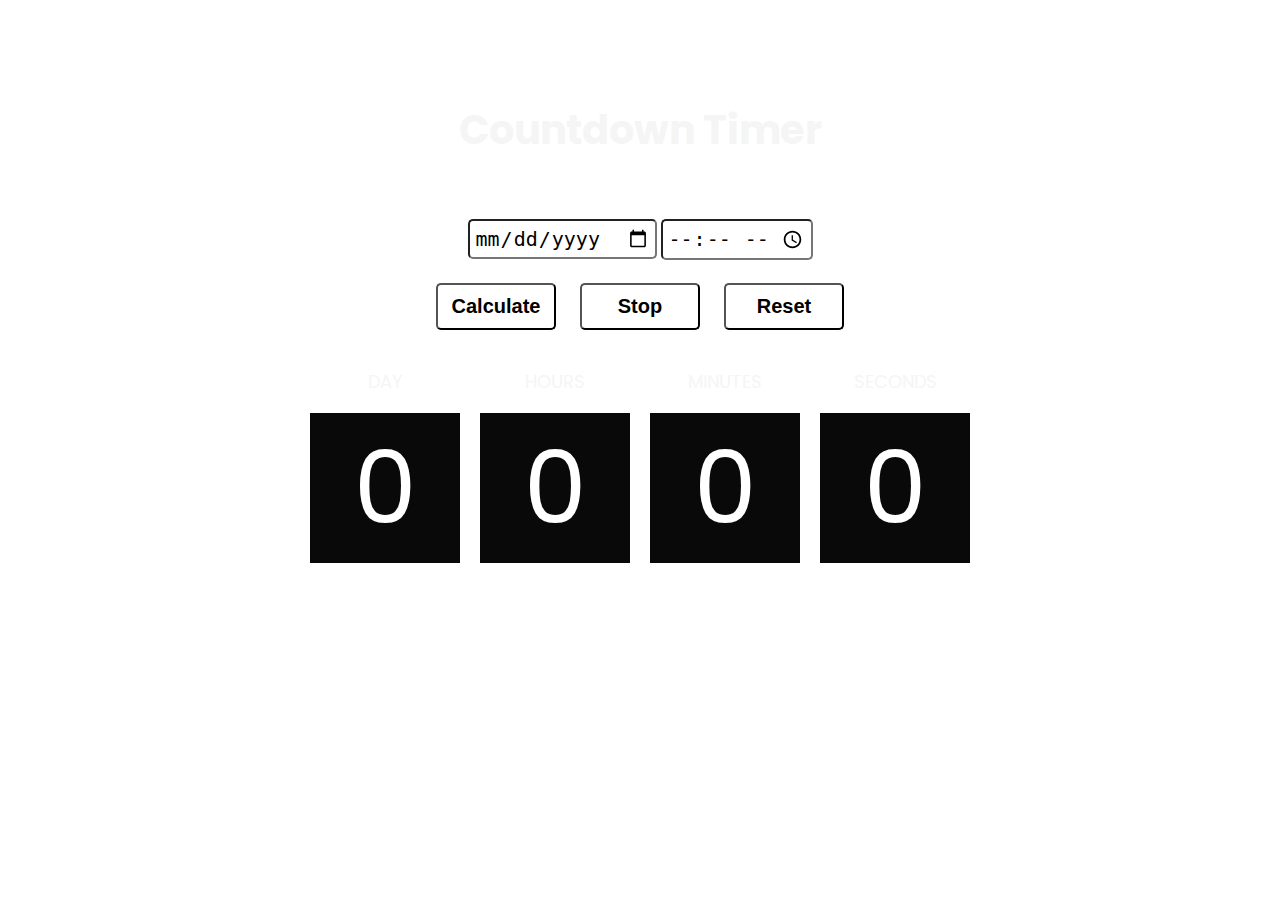
<file: CountDown-Timer/index.html>
<!DOCTYPE html>
<html lang="en">

<head>
    <meta charset="UTF-8">
    <meta name="viewport" content="width=device-width, initial-scale=1.0">
    <link rel="stylesheet" href="style.css">
    <title>Countdown Timer</title>
</head>

<body>
    <h1>Countdown Timer</h1>
    <table>
        <thead>
            <tr>
                <th>Enter Date</th>
                <th>Enter Time</th>
            </tr>
        </thead>
        <tbody>
            <tr>
                <td><input type="date" id="date"></td>
                <td><input type="time" id="time"></td>
            </tr>
        </tbody>
    </table>
    <button id="calculate">Calculate</button>
    <button id="stop">Stop</button>
    <button id="reset">Reset</button>

    <div class="countdown">
        <div>
            <p class="heading">DAY</p>
            <div class="time" id="countdown-days">0</div>
        </div>
        <div>
            <p class="heading">HOURS</p>
            <div class="time" id="countdown-hours">0</div>
        </div>
        <div>
            <p class="heading">MINUTES</p>
            <div class="time" id="countdown-minutes">0</div>
        </div>
        <div>
            <p class="heading">SECONDS</p>
            <div class="time" id="countdown-seconds">0</div>
        </div>
    </div>

    <script src="index.js"></script>
</body>

</html>
</file>
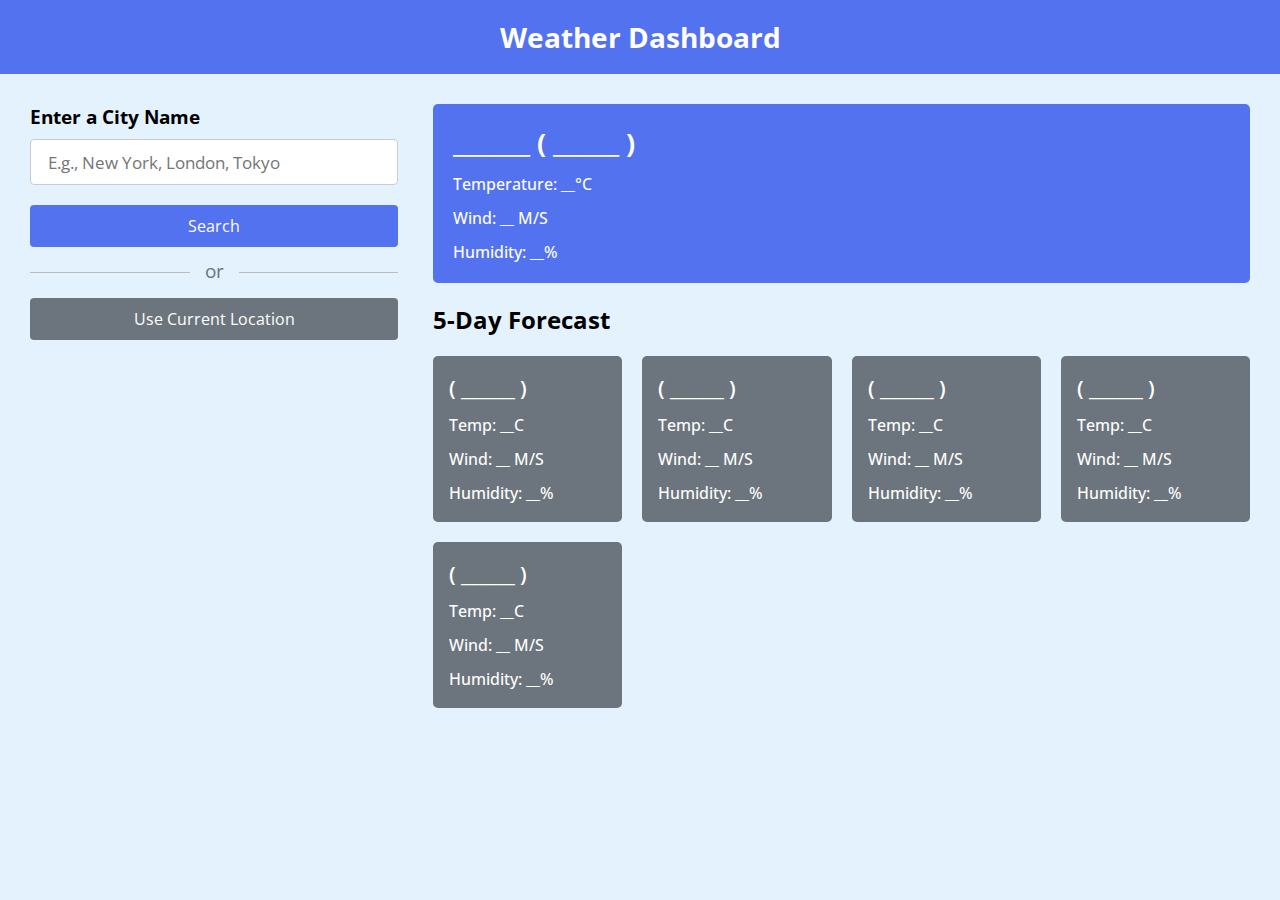
<file: Weather App/index.html>
<!doctype html>
<html lang="en">

<head>
    <meta charset="utf-8">
    <meta name="viewport" content="width=device-width, initial-scale=1">
    <link rel="stylesheet" href="style.css">
    <title>Weather App</title>
</head>

<body>
    <h1>Weather Dashboard</h1>
    <div class="container">
        <div class="weather-input">
            <h3>Enter a City Name</h3>
            <input class="city-input" type="text" placeholder="E.g., New York, London, Tokyo">
            <button class="search-btn">Search</button>
            <div class="separator"></div>
            <button class="location-btn">Use Current Location</button>
        </div>
        <div class="weather-data">
            <div class="current-weather">
                <div class="details">
                    <h2>_______ ( ______ )</h2>
                    <h6>Temperature: __°C</h6>
                    <h6>Wind: __ M/S</h6>
                    <h6>Humidity: __%</h6>
                </div>
            </div>
            <div class="days-forecast">
                <h2>5-Day Forecast</h2>
                <ul class="weather-cards">
                    <li class="card">
                        <h3>( ______ )</h3>
                        <h6>Temp: __C</h6>
                        <h6>Wind: __ M/S</h6>
                        <h6>Humidity: __%</h6>
                    </li>
                    <li class="card">
                        <h3>( ______ )</h3>
                        <h6>Temp: __C</h6>
                        <h6>Wind: __ M/S</h6>
                        <h6>Humidity: __%</h6>
                    </li>
                    <li class="card">
                        <h3>( ______ )</h3>
                        <h6>Temp: __C</h6>
                        <h6>Wind: __ M/S</h6>
                        <h6>Humidity: __%</h6>
                    </li>
                    <li class="card">
                        <h3>( ______ )</h3>
                        <h6>Temp: __C</h6>
                        <h6>Wind: __ M/S</h6>
                        <h6>Humidity: __%</h6>
                    </li>
                    <li class="card">
                        <h3>( ______ )</h3>
                        <h6>Temp: __C</h6>
                        <h6>Wind: __ M/S</h6>
                        <h6>Humidity: __%</h6>
                    </li>
                </ul>
            </div>
        </div>
    </div>
    <script src="index.js"></script>

</body>

</html>
</file>
<file: CountDown-Timer/style.css>
@import url('https://fonts.googleapis.com/css2?family=Poppins&display=swap');

body {
    text-align: center;
    background-image: url("https://c1.wallpaperflare.com/preview/166/278/372/technology-time-clocks-vintage.jpg");
    background-size: cover;
    background-repeat: no-repeat;
    font-family: 'Poppins', sans-serif;
    margin-top: 100px;
}

h1 {
    color: #F5F5F5;
    font-size: 40px;
}

table {
    margin: auto;
}

th {
    color: #FFFFFF;
}

input {
    font-size: 20px;
    padding: 5px;
    border-radius: 5px;
}

button {
    min-width: 120px;
    margin: 20px 10px;
    padding: 10px;
    font-size: 20px;
    background-color: #FFFFFF;
    border-radius: 5px;
    font-weight: 600;
}

button:hover {
    background-color: #090909;
    color: #F5F5F5;
    border: none;
}

.countdown {
    display: flex;
    justify-content: center;
}

.heading {
    color: #F5F5F5;
    font-size: 18px;
    text-transform: uppercase;
}

.time {
    background-color: #090909;
    color: #FFFFFF;
    font-size: 100px;
    width: 150px;
    margin: 0 10px;
}
</file>
<file: Weather App/style.css>
@import url('https://fonts.googleapis.com/css2?family=Open+Sans:wght@400;500;600;700&display=swap');

* {
    margin: 0;
    padding: 0;
    box-sizing: border-box;
    font-family: 'Open Sans', sans-serif;
}

body {
    background: #E3F2FD;
}

h1 {
    background: #5372F0;
    font-size: 1.75rem;
    text-align: center;
    padding: 18px 0;
    color: #fff;
}

.container {
    display: flex;
    gap: 35px;
    padding: 30px;
}

.weather-input {
    width: 550px;
}

.weather-input input {
    height: 46px;
    width: 100%;
    outline: none;
    font-size: 1.07rem;
    padding: 0 17px;
    margin: 10px 0 20px 0;
    border-radius: 4px;
    border: 1px solid #ccc;
}

.weather-input input:focus {
    padding: 0 16px;
    border: 2px solid #5372F0;
}

.weather-input .separator {
    height: 1px;
    width: 100%;
    margin: 25px 0;
    background: #BBBBBB;
    display: flex;
    align-items: center;
    justify-content: center;
}

.weather-input .separator::before {
    content: "or";
    color: #6C757D;
    font-size: 1.18rem;
    padding: 0 15px;
    margin-top: -4px;
    background: #E3F2FD;
}

.weather-input button {
    width: 100%;
    padding: 10px 0;
    cursor: pointer;
    outline: none;
    border: none;
    border-radius: 4px;
    font-size: 1rem;
    color: #fff;
    background: #5372F0;
    transition: 0.2s ease;
}

.weather-input .search-btn:hover {
    background: #2c52ed;
}

.weather-input .location-btn {
    background: #6C757D;
}

.weather-input .location-btn:hover {
    background: #5c636a;
}

.weather-data {
    width: 100%;
}

.weather-data .current-weather {
    color: #fff;
    background: #5372F0;
    border-radius: 5px;
    padding: 20px 70px 20px 20px;
    display: flex;
    justify-content: space-between;
}

.current-weather h2 {
    font-weight: 700;
    font-size: 1.7rem;
}

.weather-data h6 {
    margin-top: 12px;
    font-size: 1rem;
    font-weight: 500;
}

.current-weather .icon {
    text-align: center;
}

.current-weather .icon img {
    max-width: 120px;
    margin-top: -15px;
}

.current-weather .icon h6 {
    margin-top: -10px;
    text-transform: capitalize;
}

.days-forecast h2 {
    margin: 20px 0;
    font-size: 1.5rem;
}

.days-forecast .weather-cards {
    display: flex;
    gap: 20px;
}

.weather-cards .card {
    color: #fff;
    padding: 18px 16px;
    list-style: none;
    width: calc(100% / 5);
    background: #6C757D;
    border-radius: 5px;
}

.weather-cards .card h3 {
    font-size: 1.3rem;
    font-weight: 600;
}

.weather-cards .card img {
    max-width: 70px;
    margin: 5px 0 -12px 0;
}

@media (max-width: 1400px) {
    .weather-data .current-weather {
        padding: 20px;
    }

    .weather-cards {
        flex-wrap: wrap;
    }

    .weather-cards .card {
        width: calc(100% / 4 - 15px);
    }
}

@media (max-width: 1200px) {
    .weather-cards .card {
        width: calc(100% / 3 - 15px);
    }
}

@media (max-width: 950px) {
    .weather-input {
        width: 450px;
    }

    .weather-cards .card {
        width: calc(100% / 2 - 10px);
    }
}

@media (max-width: 750px) {
    h1 {
        font-size: 1.45rem;
        padding: 16px 0;
    }

    .container {
        flex-wrap: wrap;
        padding: 15px;
    }

    .weather-input {
        width: 100%;
    }

    .weather-data h2 {
        font-size: 1.35rem;
    }
}
</file>
